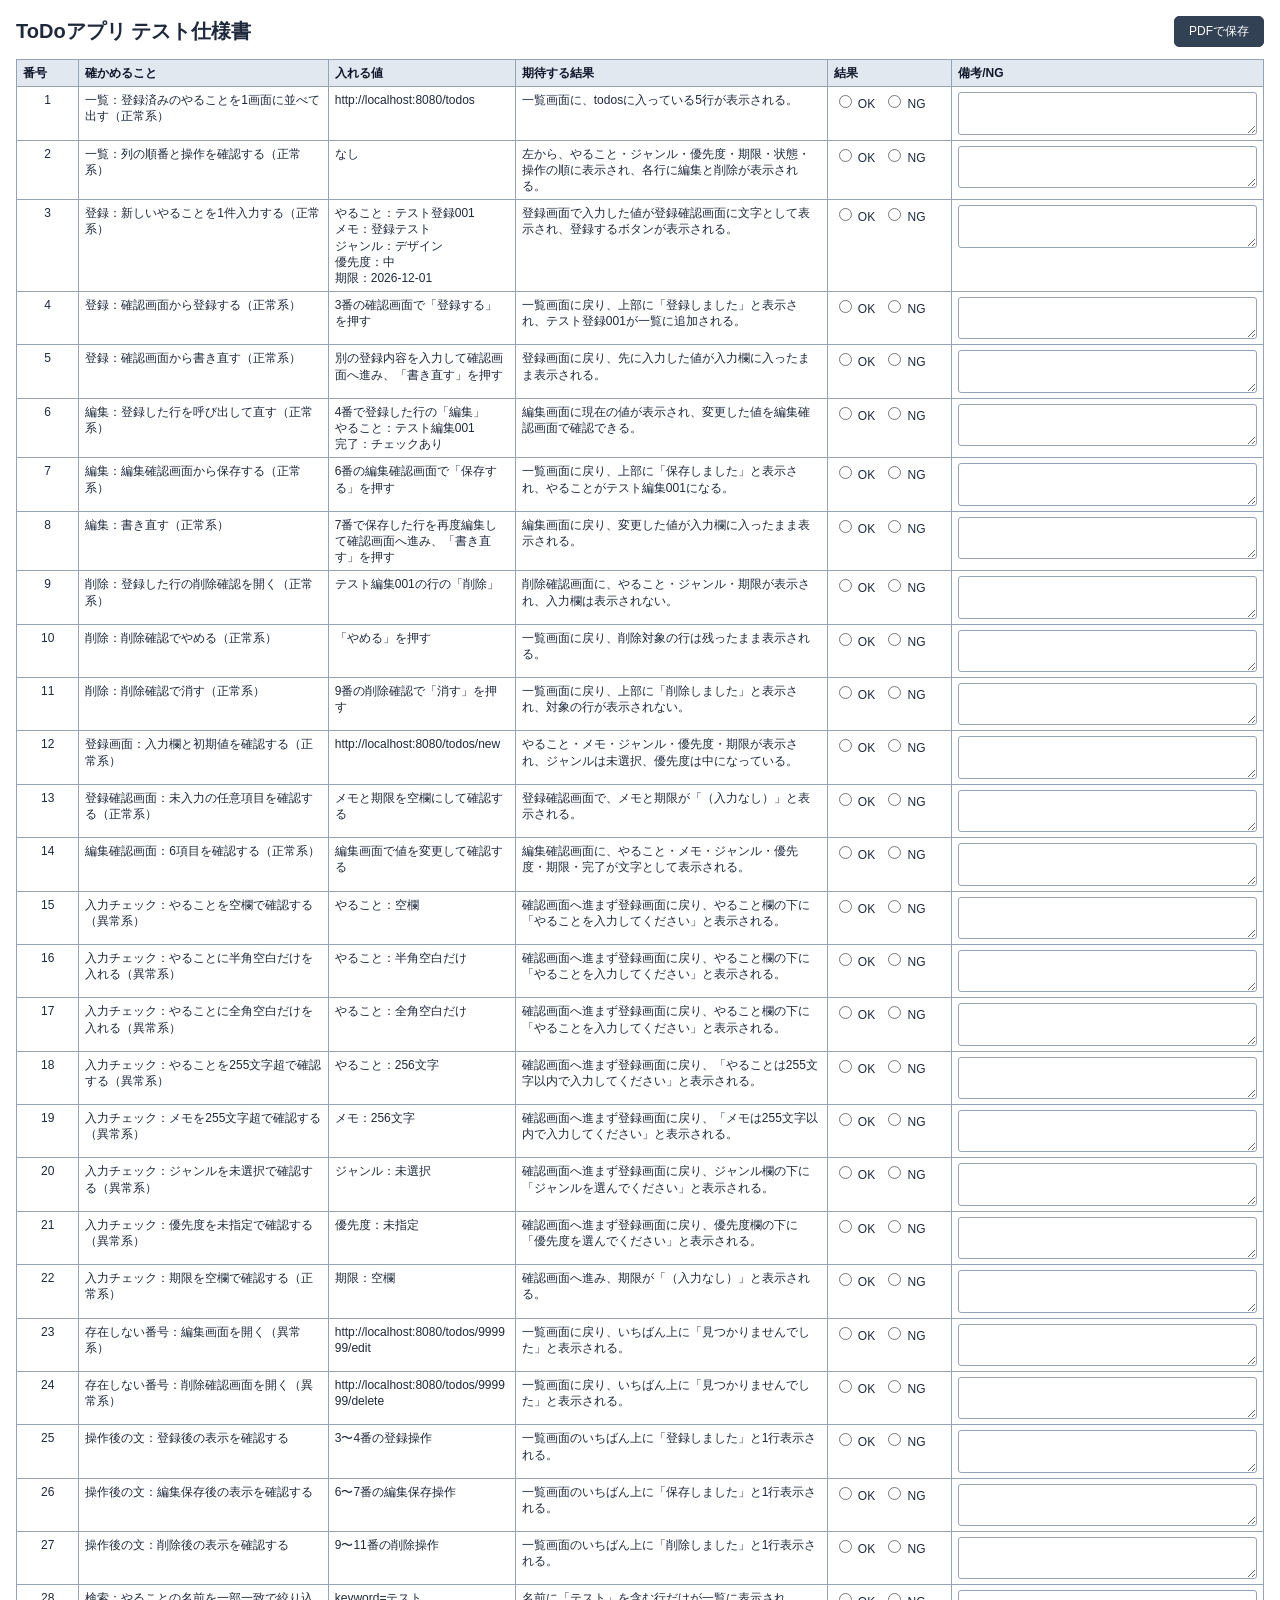
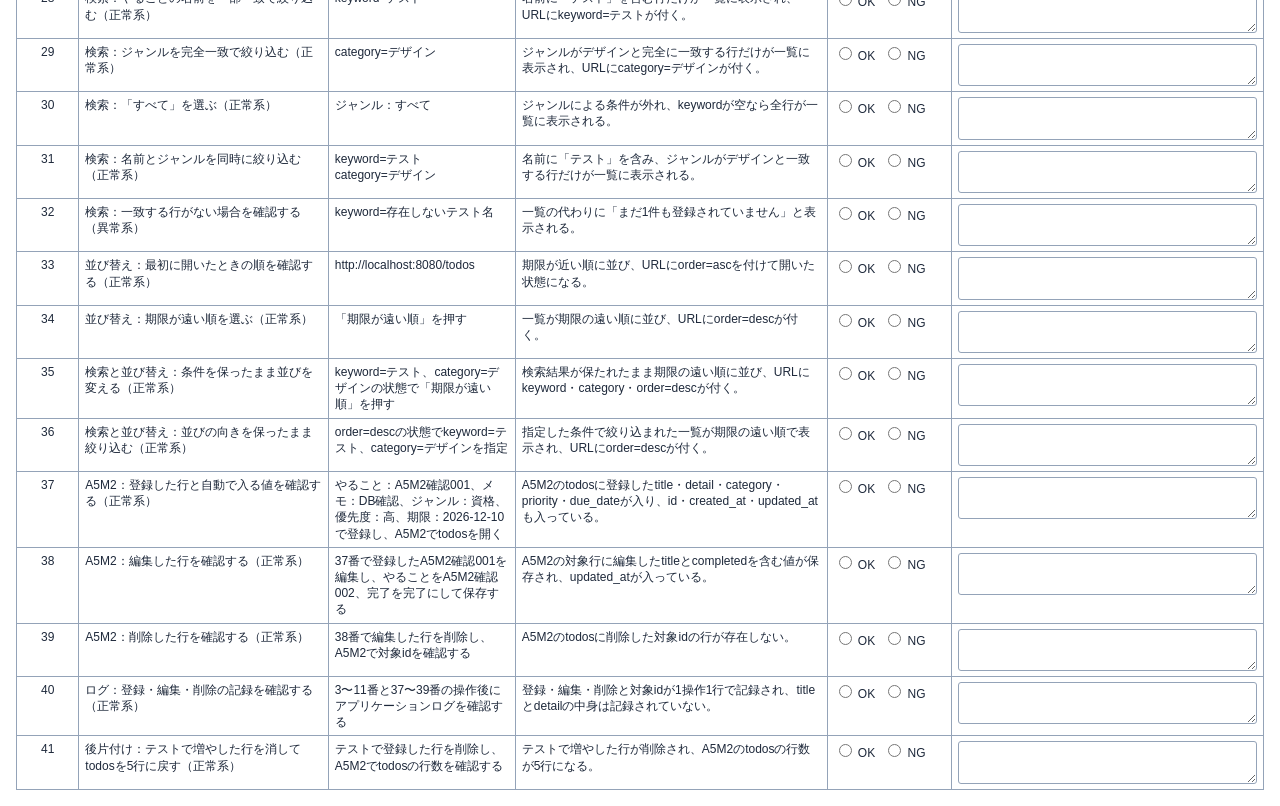
<file: test-spec.html>
<!DOCTYPE html>
<html lang="ja">
<head>
    <meta charset="UTF-8">
    <meta name="viewport" content="width=device-width, initial-scale=1.0">
    <title>ToDoアプリ テスト仕様書</title>
    <style>
        * {
            box-sizing: border-box;
        }

        body {
            margin: 0;
            padding: 16px;
            color: #1e293b;
            background: #ffffff;
            font-family: sans-serif;
            font-size: 12px;
        }

        .page-header {
            display: flex;
            align-items: center;
            justify-content: space-between;
            gap: 16px;
            margin-bottom: 12px;
        }

        h1 {
            margin: 0;
            font-size: 20px;
        }

        .print-button {
            padding: 6px 14px;
            border: 1px solid #334155;
            border-radius: 5px;
            color: #ffffff;
            background: #334155;
            font: inherit;
            cursor: pointer;
        }

        table {
            width: 100%;
            table-layout: fixed;
            border-collapse: collapse;
        }

        col.number { width: 5%; }
        col.check { width: 20%; }
        col.value { width: 15%; }
        col.expected { width: 25%; }
        col.result { width: 10%; }
        col.note { width: 25%; }

        th,
        td {
            border: 1px solid #94a3b8;
            padding: 5px 6px;
            vertical-align: top;
            line-height: 1.35;
            overflow-wrap: break-word;
        }

        th {
            color: #0f172a;
            background: #e2e8f0;
            font-weight: bold;
            text-align: left;
        }

        td.number {
            text-align: center;
        }

        .result-options {
            display: flex;
            gap: 8px;
            white-space: nowrap;
        }

        textarea {
            display: block;
            width: 100%;
            min-height: 38px;
            padding: 4px;
            border: 1px solid #94a3b8;
            border-radius: 3px;
            font: inherit;
            line-height: 1.35;
            resize: vertical;
            overflow: hidden;
        }

        @media print {
            @page {
                size: A4 landscape;
                margin: 8mm;
            }

            body {
                padding: 0;
                font-size: 9px;
            }

            .print-button {
                display: none;
            }

            .page-header {
                margin-bottom: 6px;
            }

            h1 {
                font-size: 15px;
            }

            th,
            td {
                padding: 3px 4px;
                line-height: 1.25;
            }

            textarea {
                height: auto;
                min-height: 20px;
                overflow: visible;
                resize: none;
            }
        }
    </style>
</head>
<body>
    <header class="page-header">
        <h1>ToDoアプリ テスト仕様書</h1>
        <button class="print-button" type="button" onclick="saveAsPdf()">PDFで保存</button>
    </header>

    <table>
        <colgroup>
            <col class="number">
            <col class="check">
            <col class="value">
            <col class="expected">
            <col class="result">
            <col class="note">
        </colgroup>
        <thead>
        <tr>
            <th>番号</th>
            <th>確かめること</th>
            <th>入れる値</th>
            <th>期待する結果</th>
            <th>結果</th>
            <th>備考/NG</th>
        </tr>
        </thead>
        <tbody>
        <tr>
            <td class="number">1</td>
            <td>一覧：登録済みのやることを1画面に並べて出す（正常系）</td>
            <td>http://localhost:8080/todos</td>
            <td>一覧画面に、todosに入っている5行が表示される。</td>
            <td><div class="result-options"><label><input type="radio" name="result-01"> OK</label><label><input type="radio" name="result-01"> NG</label></div></td>
            <td><textarea aria-label="1番の備考"></textarea></td>
        </tr>
        <tr>
            <td class="number">2</td>
            <td>一覧：列の順番と操作を確認する（正常系）</td>
            <td>なし</td>
            <td>左から、やること・ジャンル・優先度・期限・状態・操作の順に表示され、各行に編集と削除が表示される。</td>
            <td><div class="result-options"><label><input type="radio" name="result-02"> OK</label><label><input type="radio" name="result-02"> NG</label></div></td>
            <td><textarea aria-label="2番の備考"></textarea></td>
        </tr>
        <tr>
            <td class="number">3</td>
            <td>登録：新しいやることを1件入力する（正常系）</td>
            <td>やること：テスト登録001<br>メモ：登録テスト<br>ジャンル：デザイン<br>優先度：中<br>期限：2026-12-01</td>
            <td>登録画面で入力した値が登録確認画面に文字として表示され、登録するボタンが表示される。</td>
            <td><div class="result-options"><label><input type="radio" name="result-03"> OK</label><label><input type="radio" name="result-03"> NG</label></div></td>
            <td><textarea aria-label="3番の備考"></textarea></td>
        </tr>
        <tr>
            <td class="number">4</td>
            <td>登録：確認画面から登録する（正常系）</td>
            <td>3番の確認画面で「登録する」を押す</td>
            <td>一覧画面に戻り、上部に「登録しました」と表示され、テスト登録001が一覧に追加される。</td>
            <td><div class="result-options"><label><input type="radio" name="result-04"> OK</label><label><input type="radio" name="result-04"> NG</label></div></td>
            <td><textarea aria-label="4番の備考"></textarea></td>
        </tr>
        <tr>
            <td class="number">5</td>
            <td>登録：確認画面から書き直す（正常系）</td>
            <td>別の登録内容を入力して確認画面へ進み、「書き直す」を押す</td>
            <td>登録画面に戻り、先に入力した値が入力欄に入ったまま表示される。</td>
            <td><div class="result-options"><label><input type="radio" name="result-05"> OK</label><label><input type="radio" name="result-05"> NG</label></div></td>
            <td><textarea aria-label="5番の備考"></textarea></td>
        </tr>
        <tr>
            <td class="number">6</td>
            <td>編集：登録した行を呼び出して直す（正常系）</td>
            <td>4番で登録した行の「編集」<br>やること：テスト編集001<br>完了：チェックあり</td>
            <td>編集画面に現在の値が表示され、変更した値を編集確認画面で確認できる。</td>
            <td><div class="result-options"><label><input type="radio" name="result-06"> OK</label><label><input type="radio" name="result-06"> NG</label></div></td>
            <td><textarea aria-label="6番の備考"></textarea></td>
        </tr>
        <tr>
            <td class="number">7</td>
            <td>編集：編集確認画面から保存する（正常系）</td>
            <td>6番の編集確認画面で「保存する」を押す</td>
            <td>一覧画面に戻り、上部に「保存しました」と表示され、やることがテスト編集001になる。</td>
            <td><div class="result-options"><label><input type="radio" name="result-07"> OK</label><label><input type="radio" name="result-07"> NG</label></div></td>
            <td><textarea aria-label="7番の備考"></textarea></td>
        </tr>
        <tr>
            <td class="number">8</td>
            <td>編集：書き直す（正常系）</td>
            <td>7番で保存した行を再度編集して確認画面へ進み、「書き直す」を押す</td>
            <td>編集画面に戻り、変更した値が入力欄に入ったまま表示される。</td>
            <td><div class="result-options"><label><input type="radio" name="result-08"> OK</label><label><input type="radio" name="result-08"> NG</label></div></td>
            <td><textarea aria-label="8番の備考"></textarea></td>
        </tr>
        <tr>
            <td class="number">9</td>
            <td>削除：登録した行の削除確認を開く（正常系）</td>
            <td>テスト編集001の行の「削除」</td>
            <td>削除確認画面に、やること・ジャンル・期限が表示され、入力欄は表示されない。</td>
            <td><div class="result-options"><label><input type="radio" name="result-09"> OK</label><label><input type="radio" name="result-09"> NG</label></div></td>
            <td><textarea aria-label="9番の備考"></textarea></td>
        </tr>
        <tr>
            <td class="number">10</td>
            <td>削除：削除確認でやめる（正常系）</td>
            <td>「やめる」を押す</td>
            <td>一覧画面に戻り、削除対象の行は残ったまま表示される。</td>
            <td><div class="result-options"><label><input type="radio" name="result-10"> OK</label><label><input type="radio" name="result-10"> NG</label></div></td>
            <td><textarea aria-label="10番の備考"></textarea></td>
        </tr>
        <tr>
            <td class="number">11</td>
            <td>削除：削除確認で消す（正常系）</td>
            <td>9番の削除確認で「消す」を押す</td>
            <td>一覧画面に戻り、上部に「削除しました」と表示され、対象の行が表示されない。</td>
            <td><div class="result-options"><label><input type="radio" name="result-11"> OK</label><label><input type="radio" name="result-11"> NG</label></div></td>
            <td><textarea aria-label="11番の備考"></textarea></td>
        </tr>
        <tr>
            <td class="number">12</td>
            <td>登録画面：入力欄と初期値を確認する（正常系）</td>
            <td>http://localhost:8080/todos/new</td>
            <td>やること・メモ・ジャンル・優先度・期限が表示され、ジャンルは未選択、優先度は中になっている。</td>
            <td><div class="result-options"><label><input type="radio" name="result-12"> OK</label><label><input type="radio" name="result-12"> NG</label></div></td>
            <td><textarea aria-label="12番の備考"></textarea></td>
        </tr>
        <tr>
            <td class="number">13</td>
            <td>登録確認画面：未入力の任意項目を確認する（正常系）</td>
            <td>メモと期限を空欄にして確認する</td>
            <td>登録確認画面で、メモと期限が「（入力なし）」と表示される。</td>
            <td><div class="result-options"><label><input type="radio" name="result-13"> OK</label><label><input type="radio" name="result-13"> NG</label></div></td>
            <td><textarea aria-label="13番の備考"></textarea></td>
        </tr>
        <tr>
            <td class="number">14</td>
            <td>編集確認画面：6項目を確認する（正常系）</td>
            <td>編集画面で値を変更して確認する</td>
            <td>編集確認画面に、やること・メモ・ジャンル・優先度・期限・完了が文字として表示される。</td>
            <td><div class="result-options"><label><input type="radio" name="result-14"> OK</label><label><input type="radio" name="result-14"> NG</label></div></td>
            <td><textarea aria-label="14番の備考"></textarea></td>
        </tr>
        <tr>
            <td class="number">15</td>
            <td>入力チェック：やることを空欄で確認する（異常系）</td>
            <td>やること：空欄</td>
            <td>確認画面へ進まず登録画面に戻り、やること欄の下に「やることを入力してください」と表示される。</td>
            <td><div class="result-options"><label><input type="radio" name="result-15"> OK</label><label><input type="radio" name="result-15"> NG</label></div></td>
            <td><textarea aria-label="15番の備考"></textarea></td>
        </tr>
        <tr>
            <td class="number">16</td>
            <td>入力チェック：やることに半角空白だけを入れる（異常系）</td>
            <td>やること：半角空白だけ</td>
            <td>確認画面へ進まず登録画面に戻り、やること欄の下に「やることを入力してください」と表示される。</td>
            <td><div class="result-options"><label><input type="radio" name="result-16"> OK</label><label><input type="radio" name="result-16"> NG</label></div></td>
            <td><textarea aria-label="16番の備考"></textarea></td>
        </tr>
        <tr>
            <td class="number">17</td>
            <td>入力チェック：やることに全角空白だけを入れる（異常系）</td>
            <td>やること：全角空白だけ</td>
            <td>確認画面へ進まず登録画面に戻り、やること欄の下に「やることを入力してください」と表示される。</td>
            <td><div class="result-options"><label><input type="radio" name="result-17"> OK</label><label><input type="radio" name="result-17"> NG</label></div></td>
            <td><textarea aria-label="17番の備考"></textarea></td>
        </tr>
        <tr>
            <td class="number">18</td>
            <td>入力チェック：やることを255文字超で確認する（異常系）</td>
            <td>やること：256文字</td>
            <td>確認画面へ進まず登録画面に戻り、「やることは255文字以内で入力してください」と表示される。</td>
            <td><div class="result-options"><label><input type="radio" name="result-18"> OK</label><label><input type="radio" name="result-18"> NG</label></div></td>
            <td><textarea aria-label="18番の備考"></textarea></td>
        </tr>
        <tr>
            <td class="number">19</td>
            <td>入力チェック：メモを255文字超で確認する（異常系）</td>
            <td>メモ：256文字</td>
            <td>確認画面へ進まず登録画面に戻り、「メモは255文字以内で入力してください」と表示される。</td>
            <td><div class="result-options"><label><input type="radio" name="result-19"> OK</label><label><input type="radio" name="result-19"> NG</label></div></td>
            <td><textarea aria-label="19番の備考"></textarea></td>
        </tr>
        <tr>
            <td class="number">20</td>
            <td>入力チェック：ジャンルを未選択で確認する（異常系）</td>
            <td>ジャンル：未選択</td>
            <td>確認画面へ進まず登録画面に戻り、ジャンル欄の下に「ジャンルを選んでください」と表示される。</td>
            <td><div class="result-options"><label><input type="radio" name="result-20"> OK</label><label><input type="radio" name="result-20"> NG</label></div></td>
            <td><textarea aria-label="20番の備考"></textarea></td>
        </tr>
        <tr>
            <td class="number">21</td>
            <td>入力チェック：優先度を未指定で確認する（異常系）</td>
            <td>優先度：未指定</td>
            <td>確認画面へ進まず登録画面に戻り、優先度欄の下に「優先度を選んでください」と表示される。</td>
            <td><div class="result-options"><label><input type="radio" name="result-21"> OK</label><label><input type="radio" name="result-21"> NG</label></div></td>
            <td><textarea aria-label="21番の備考"></textarea></td>
        </tr>
        <tr>
            <td class="number">22</td>
            <td>入力チェック：期限を空欄で確認する（正常系）</td>
            <td>期限：空欄</td>
            <td>確認画面へ進み、期限が「（入力なし）」と表示される。</td>
            <td><div class="result-options"><label><input type="radio" name="result-22"> OK</label><label><input type="radio" name="result-22"> NG</label></div></td>
            <td><textarea aria-label="22番の備考"></textarea></td>
        </tr>
        <tr>
            <td class="number">23</td>
            <td>存在しない番号：編集画面を開く（異常系）</td>
            <td>http://localhost:8080/todos/999999/edit</td>
            <td>一覧画面に戻り、いちばん上に「見つかりませんでした」と表示される。</td>
            <td><div class="result-options"><label><input type="radio" name="result-23"> OK</label><label><input type="radio" name="result-23"> NG</label></div></td>
            <td><textarea aria-label="23番の備考"></textarea></td>
        </tr>
        <tr>
            <td class="number">24</td>
            <td>存在しない番号：削除確認画面を開く（異常系）</td>
            <td>http://localhost:8080/todos/999999/delete</td>
            <td>一覧画面に戻り、いちばん上に「見つかりませんでした」と表示される。</td>
            <td><div class="result-options"><label><input type="radio" name="result-24"> OK</label><label><input type="radio" name="result-24"> NG</label></div></td>
            <td><textarea aria-label="24番の備考"></textarea></td>
        </tr>
        <tr>
            <td class="number">25</td>
            <td>操作後の文：登録後の表示を確認する</td>
            <td>3〜4番の登録操作</td>
            <td>一覧画面のいちばん上に「登録しました」と1行表示される。</td>
            <td><div class="result-options"><label><input type="radio" name="result-25"> OK</label><label><input type="radio" name="result-25"> NG</label></div></td>
            <td><textarea aria-label="25番の備考"></textarea></td>
        </tr>
        <tr>
            <td class="number">26</td>
            <td>操作後の文：編集保存後の表示を確認する</td>
            <td>6〜7番の編集保存操作</td>
            <td>一覧画面のいちばん上に「保存しました」と1行表示される。</td>
            <td><div class="result-options"><label><input type="radio" name="result-26"> OK</label><label><input type="radio" name="result-26"> NG</label></div></td>
            <td><textarea aria-label="26番の備考"></textarea></td>
        </tr>
        <tr>
            <td class="number">27</td>
            <td>操作後の文：削除後の表示を確認する</td>
            <td>9〜11番の削除操作</td>
            <td>一覧画面のいちばん上に「削除しました」と1行表示される。</td>
            <td><div class="result-options"><label><input type="radio" name="result-27"> OK</label><label><input type="radio" name="result-27"> NG</label></div></td>
            <td><textarea aria-label="27番の備考"></textarea></td>
        </tr>
        <tr>
            <td class="number">28</td>
            <td>検索：やることの名前を一部一致で絞り込む（正常系）</td>
            <td>keyword=テスト</td>
            <td>名前に「テスト」を含む行だけが一覧に表示され、URLにkeyword=テストが付く。</td>
            <td><div class="result-options"><label><input type="radio" name="result-28"> OK</label><label><input type="radio" name="result-28"> NG</label></div></td>
            <td><textarea aria-label="28番の備考"></textarea></td>
        </tr>
        <tr>
            <td class="number">29</td>
            <td>検索：ジャンルを完全一致で絞り込む（正常系）</td>
            <td>category=デザイン</td>
            <td>ジャンルがデザインと完全に一致する行だけが一覧に表示され、URLにcategory=デザインが付く。</td>
            <td><div class="result-options"><label><input type="radio" name="result-29"> OK</label><label><input type="radio" name="result-29"> NG</label></div></td>
            <td><textarea aria-label="29番の備考"></textarea></td>
        </tr>
        <tr>
            <td class="number">30</td>
            <td>検索：「すべて」を選ぶ（正常系）</td>
            <td>ジャンル：すべて</td>
            <td>ジャンルによる条件が外れ、keywordが空なら全行が一覧に表示される。</td>
            <td><div class="result-options"><label><input type="radio" name="result-30"> OK</label><label><input type="radio" name="result-30"> NG</label></div></td>
            <td><textarea aria-label="30番の備考"></textarea></td>
        </tr>
        <tr>
            <td class="number">31</td>
            <td>検索：名前とジャンルを同時に絞り込む（正常系）</td>
            <td>keyword=テスト<br>category=デザイン</td>
            <td>名前に「テスト」を含み、ジャンルがデザインと一致する行だけが一覧に表示される。</td>
            <td><div class="result-options"><label><input type="radio" name="result-31"> OK</label><label><input type="radio" name="result-31"> NG</label></div></td>
            <td><textarea aria-label="31番の備考"></textarea></td>
        </tr>
        <tr>
            <td class="number">32</td>
            <td>検索：一致する行がない場合を確認する（異常系）</td>
            <td>keyword=存在しないテスト名</td>
            <td>一覧の代わりに「まだ1件も登録されていません」と表示される。</td>
            <td><div class="result-options"><label><input type="radio" name="result-32"> OK</label><label><input type="radio" name="result-32"> NG</label></div></td>
            <td><textarea aria-label="32番の備考"></textarea></td>
        </tr>
        <tr>
            <td class="number">33</td>
            <td>並び替え：最初に開いたときの順を確認する（正常系）</td>
            <td>http://localhost:8080/todos</td>
            <td>期限が近い順に並び、URLにorder=ascを付けて開いた状態になる。</td>
            <td><div class="result-options"><label><input type="radio" name="result-33"> OK</label><label><input type="radio" name="result-33"> NG</label></div></td>
            <td><textarea aria-label="33番の備考"></textarea></td>
        </tr>
        <tr>
            <td class="number">34</td>
            <td>並び替え：期限が遠い順を選ぶ（正常系）</td>
            <td>「期限が遠い順」を押す</td>
            <td>一覧が期限の遠い順に並び、URLにorder=descが付く。</td>
            <td><div class="result-options"><label><input type="radio" name="result-34"> OK</label><label><input type="radio" name="result-34"> NG</label></div></td>
            <td><textarea aria-label="34番の備考"></textarea></td>
        </tr>
        <tr>
            <td class="number">35</td>
            <td>検索と並び替え：条件を保ったまま並びを変える（正常系）</td>
            <td>keyword=テスト、category=デザインの状態で「期限が遠い順」を押す</td>
            <td>検索結果が保たれたまま期限の遠い順に並び、URLにkeyword・category・order=descが付く。</td>
            <td><div class="result-options"><label><input type="radio" name="result-35"> OK</label><label><input type="radio" name="result-35"> NG</label></div></td>
            <td><textarea aria-label="35番の備考"></textarea></td>
        </tr>
        <tr>
            <td class="number">36</td>
            <td>検索と並び替え：並びの向きを保ったまま絞り込む（正常系）</td>
            <td>order=descの状態でkeyword=テスト、category=デザインを指定</td>
            <td>指定した条件で絞り込まれた一覧が期限の遠い順で表示され、URLにorder=descが付く。</td>
            <td><div class="result-options"><label><input type="radio" name="result-36"> OK</label><label><input type="radio" name="result-36"> NG</label></div></td>
            <td><textarea aria-label="36番の備考"></textarea></td>
        </tr>
        <tr>
            <td class="number">37</td>
            <td>A5M2：登録した行と自動で入る値を確認する（正常系）</td>
            <td>やること：A5M2確認001、メモ：DB確認、ジャンル：資格、優先度：高、期限：2026-12-10で登録し、A5M2でtodosを開く</td>
            <td>A5M2のtodosに登録したtitle・detail・category・priority・due_dateが入り、id・created_at・updated_atも入っている。</td>
            <td><div class="result-options"><label><input type="radio" name="result-37"> OK</label><label><input type="radio" name="result-37"> NG</label></div></td>
            <td><textarea aria-label="37番の備考"></textarea></td>
        </tr>
        <tr>
            <td class="number">38</td>
            <td>A5M2：編集した行を確認する（正常系）</td>
            <td>37番で登録したA5M2確認001を編集し、やることをA5M2確認002、完了を完了にして保存する</td>
            <td>A5M2の対象行に編集したtitleとcompletedを含む値が保存され、updated_atが入っている。</td>
            <td><div class="result-options"><label><input type="radio" name="result-38"> OK</label><label><input type="radio" name="result-38"> NG</label></div></td>
            <td><textarea aria-label="38番の備考"></textarea></td>
        </tr>
        <tr>
            <td class="number">39</td>
            <td>A5M2：削除した行を確認する（正常系）</td>
            <td>38番で編集した行を削除し、A5M2で対象idを確認する</td>
            <td>A5M2のtodosに削除した対象idの行が存在しない。</td>
            <td><div class="result-options"><label><input type="radio" name="result-39"> OK</label><label><input type="radio" name="result-39"> NG</label></div></td>
            <td><textarea aria-label="39番の備考"></textarea></td>
        </tr>
        <tr>
            <td class="number">40</td>
            <td>ログ：登録・編集・削除の記録を確認する（正常系）</td>
            <td>3〜11番と37〜39番の操作後にアプリケーションログを確認する</td>
            <td>登録・編集・削除と対象idが1操作1行で記録され、titleとdetailの中身は記録されていない。</td>
            <td><div class="result-options"><label><input type="radio" name="result-40"> OK</label><label><input type="radio" name="result-40"> NG</label></div></td>
            <td><textarea aria-label="40番の備考"></textarea></td>
        </tr>
        <tr>
            <td class="number">41</td>
            <td>後片付け：テストで増やした行を消してtodosを5行に戻す（正常系）</td>
            <td>テストで登録した行を削除し、A5M2でtodosの行数を確認する</td>
            <td>テストで増やした行が削除され、A5M2のtodosの行数が5行になる。</td>
            <td><div class="result-options"><label><input type="radio" name="result-41"> OK</label><label><input type="radio" name="result-41"> NG</label></div></td>
            <td><textarea aria-label="41番の備考"></textarea></td>
        </tr>
        </tbody>
    </table>

    <script>
        function resizeTextareas() {
            document.querySelectorAll('textarea').forEach(function (textarea) {
                textarea.style.height = 'auto';
                textarea.style.height = textarea.scrollHeight + 'px';
            });
        }

        function saveAsPdf() {
            resizeTextareas();
            window.print();
        }

        document.querySelectorAll('textarea').forEach(function (textarea) {
            textarea.addEventListener('input', resizeTextareas);
        });

        window.addEventListener('beforeprint', resizeTextareas);
    </script>
</body>
</html>
</file>
